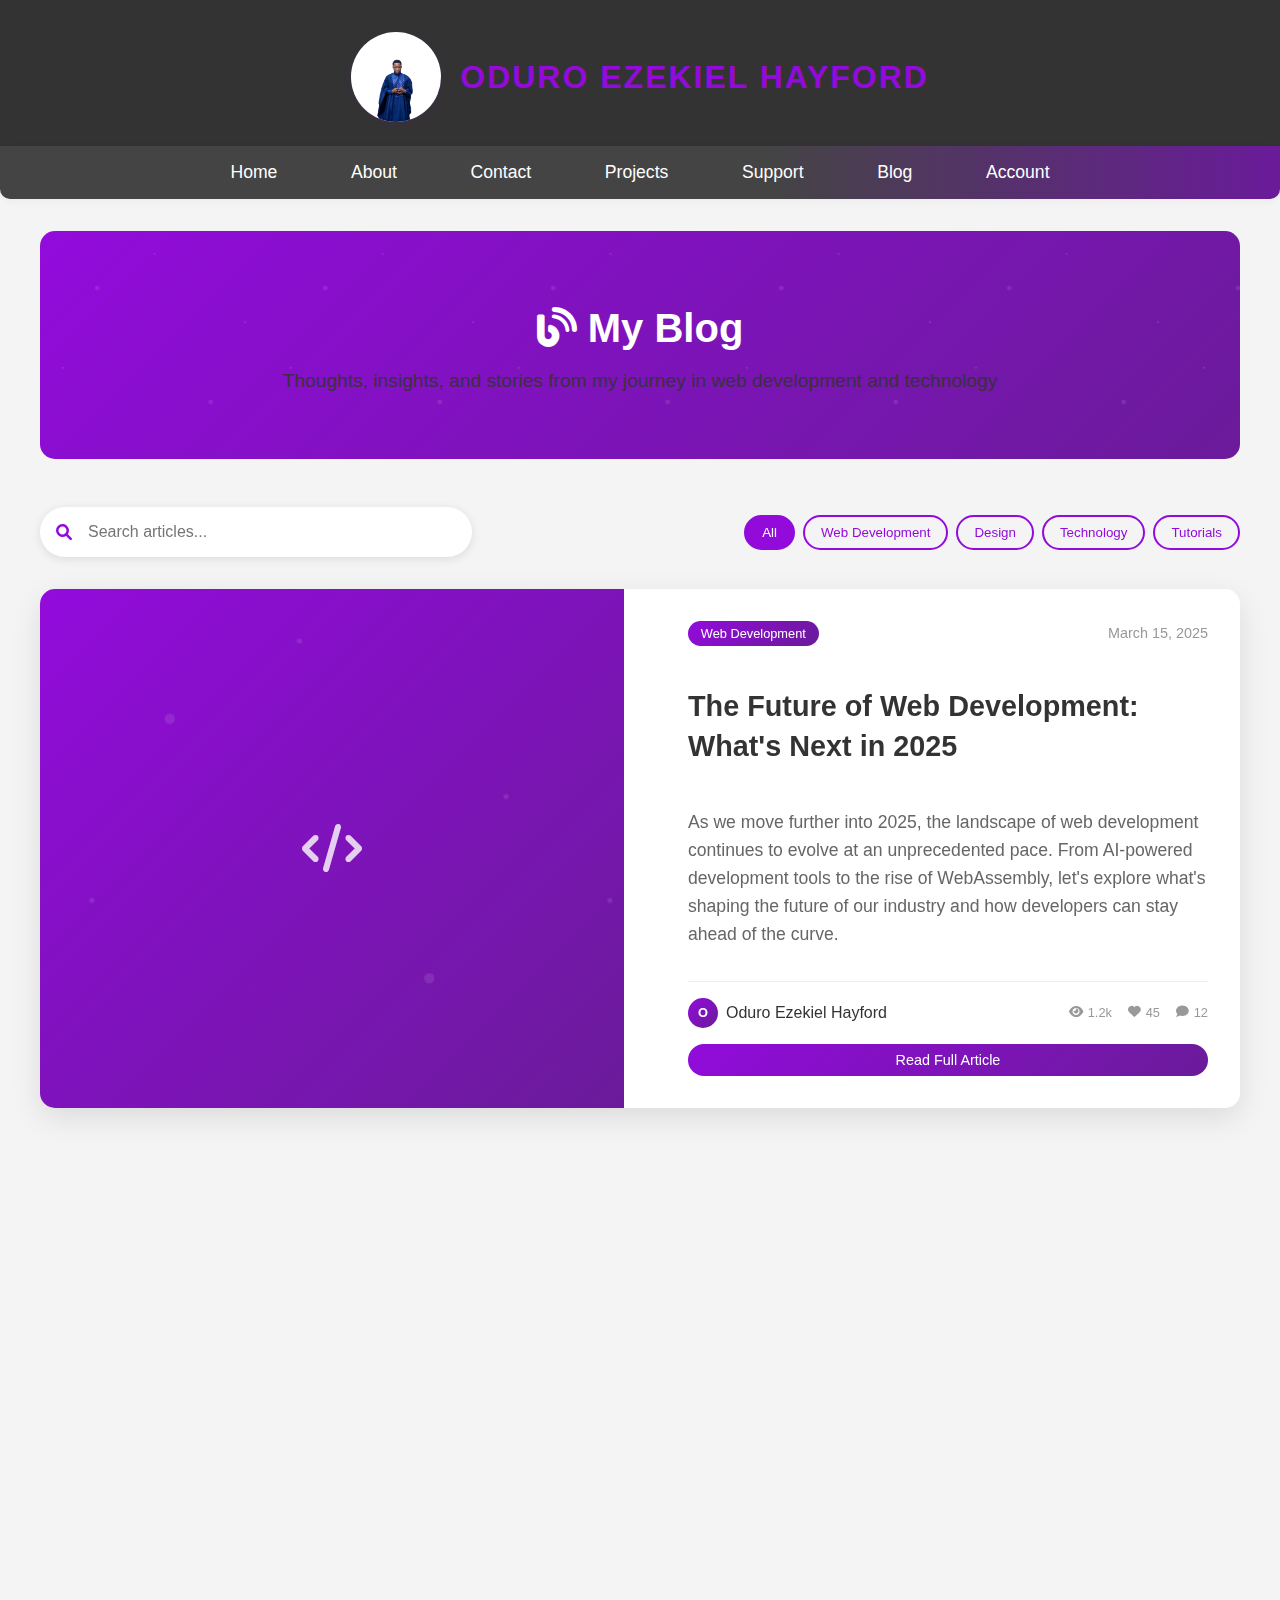
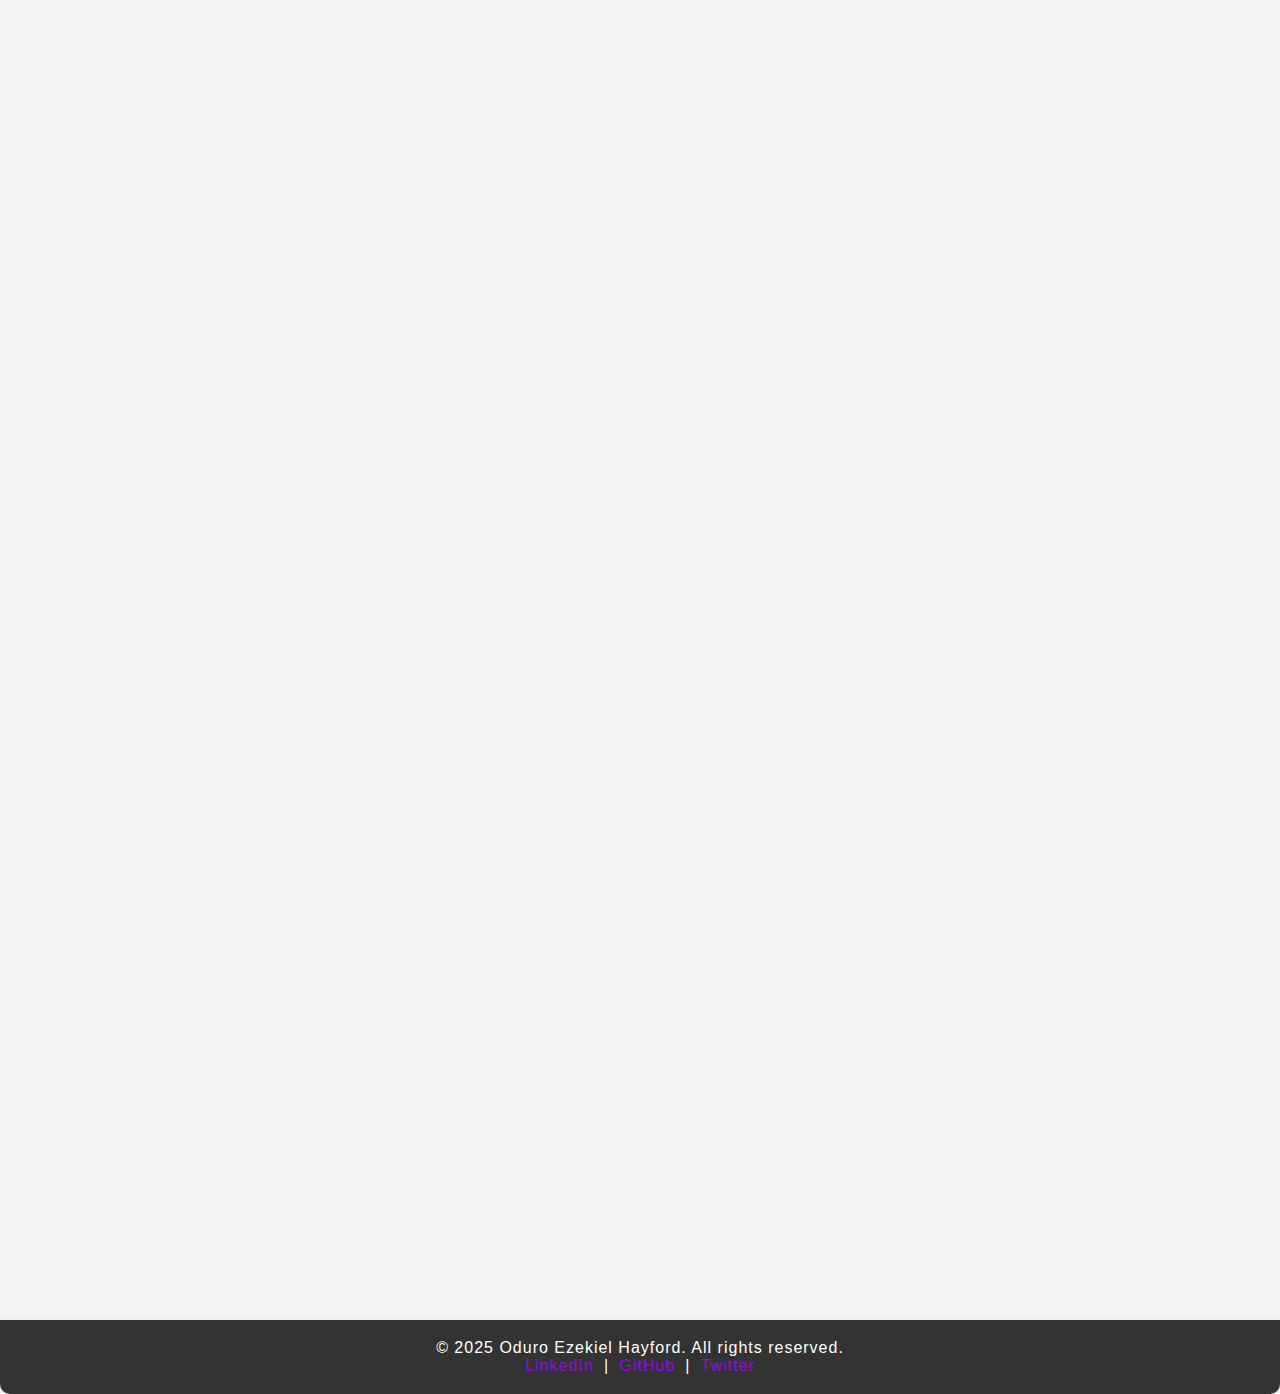
<file: blog.html>
<!DOCTYPE html>
<html lang="en">
<head>
    <meta charset="UTF-8">
    <title>I-T ADMINISTRATOR - Blog</title>
    <link rel="stylesheet" href="style.css">
    <link rel="stylesheet" href="https://unpkg.com/aos@2.3.4/dist/aos.css" />
    <link href="https://cdnjs.cloudflare.com/ajax/libs/font-awesome/6.0.0/css/all.min.css" rel="stylesheet">
    <style>
        .blog-container {
            max-width: 1200px;
            margin: 0 auto;
            padding: 2rem;
        }
        
        .blog-header {
            text-align: center;
            margin-bottom: 3rem;
            background: linear-gradient(135deg, #920bdb 0%, #6a1b9a 100%);
            color: white;
            padding: 3rem 2rem;
            border-radius: 15px;
            position: relative;
            overflow: hidden;
        }
        
        .blog-header::before {
            content: '';
            position: absolute;
            top: 0;
            left: 0;
            right: 0;
            bottom: 0;
            background: url('data:image/svg+xml,<svg xmlns="http://www.w3.org/2000/svg" viewBox="0 0 100 100"><defs><pattern id="grain" width="100" height="100" patternUnits="userSpaceOnUse"><circle cx="25" cy="25" r="1" fill="white" opacity="0.1"/><circle cx="75" cy="75" r="1" fill="white" opacity="0.1"/><circle cx="50" cy="10" r="0.5" fill="white" opacity="0.1"/><circle cx="10" cy="60" r="0.5" fill="white" opacity="0.1"/><circle cx="90" cy="40" r="0.5" fill="white" opacity="0.1"/></pattern></defs><rect width="100" height="100" fill="url(%23grain)"/></svg>');
        }
        
        .blog-header h1 {
            font-size: 2.5rem;
            margin-bottom: 1rem;
            position: relative;
            z-index: 1;
        }
        
        .blog-header p {
            font-size: 1.2rem;
            opacity: 0.9;
            position: relative;
            z-index: 1;
        }
        
        .blog-controls {
            display: flex;
            justify-content: space-between;
            align-items: center;
            margin-bottom: 2rem;
            flex-wrap: wrap;
            gap: 1rem;
        }
        
        .search-box {
            display: flex;
            align-items: center;
            background: white;
            border-radius: 25px;
            padding: 0.5rem 1rem;
            box-shadow: 0 2px 10px rgba(0,0,0,0.1);
            flex: 1;
            max-width: 400px;
        }
        
        .search-box input {
            border: none;
            outline: none;
            padding: 0.5rem;
            flex: 1;
            font-size: 1rem;
        }
        
        .search-box i {
            color: #920bdb;
            margin-right: 0.5rem;
        }
        
        .category-filter {
            display: flex;
            gap: 0.5rem;
            flex-wrap: wrap;
        }
        
        .category-btn {
            padding: 0.5rem 1rem;
            border: 2px solid #920bdb;
            background: transparent;
            color: #920bdb;
            border-radius: 20px;
            cursor: pointer;
            transition: all 0.3s;
            font-weight: 500;
        }
        
        .category-btn.active,
        .category-btn:hover {
            background: #920bdb;
            color: white;
        }
        
        .blog-grid {
            display: grid;
            grid-template-columns: repeat(auto-fit, minmax(350px, 1fr));
            gap: 2rem;
            margin-bottom: 3rem;
        }
        
        .blog-card {
            background: white;
            border-radius: 15px;
            overflow: hidden;
            box-shadow: 0 5px 20px rgba(0,0,0,0.1);
            transition: all 0.3s ease;
            position: relative;
        }
        
        .blog-card:hover {
            transform: translateY(-10px);
            box-shadow: 0 15px 40px rgba(146,11,219,0.2);
        }
        
        .blog-image {
            width: 100%;
            height: 200px;
            background: linear-gradient(135deg, #920bdb 0%, #6a1b9a 100%);
            position: relative;
            overflow: hidden;
        }
        
        .blog-image::before {
            content: '';
            position: absolute;
            top: 0;
            left: 0;
            right: 0;
            bottom: 0;
            background: url('data:image/svg+xml,<svg xmlns="http://www.w3.org/2000/svg" viewBox="0 0 100 100"><defs><pattern id="grain" width="100" height="100" patternUnits="userSpaceOnUse"><circle cx="25" cy="25" r="1" fill="white" opacity="0.1"/><circle cx="75" cy="75" r="1" fill="white" opacity="0.1"/><circle cx="50" cy="10" r="0.5" fill="white" opacity="0.1"/><circle cx="10" cy="60" r="0.5" fill="white" opacity="0.1"/><circle cx="90" cy="40" r="0.5" fill="white" opacity="0.1"/></pattern></defs><rect width="100" height="100" fill="url(%23grain)"/></svg>');
        }
        
        .blog-image i {
            position: absolute;
            top: 50%;
            left: 50%;
            transform: translate(-50%, -50%);
            font-size: 3rem;
            color: white;
            opacity: 0.8;
        }
        
        .blog-content {
            padding: 1.5rem;
        }
        
        .blog-meta {
            display: flex;
            justify-content: space-between;
            align-items: center;
            margin-bottom: 1rem;
            font-size: 0.9rem;
            color: #666;
        }
        
        .blog-category {
            background: linear-gradient(135deg, #920bdb 0%, #6a1b9a 100%);
            color: white;
            padding: 0.3rem 0.8rem;
            border-radius: 15px;
            font-size: 0.8rem;
            font-weight: 500;
        }
        
        .blog-date {
            color: #999;
        }
        
        .blog-title {
            font-size: 1.3rem;
            font-weight: bold;
            color: #333;
            margin-bottom: 1rem;
            line-height: 1.4;
        }
        
        .blog-excerpt {
            color: #666;
            line-height: 1.6;
            margin-bottom: 1.5rem;
        }
        
        .blog-footer {
            display: flex;
            justify-content: space-between;
            align-items: center;
            padding-top: 1rem;
            border-top: 1px solid #eee;
        }
        
        .blog-author {
            display: flex;
            align-items: center;
            gap: 0.5rem;
        }
        
        .author-avatar {
            width: 30px;
            height: 30px;
            border-radius: 50%;
            background: linear-gradient(135deg, #920bdb 0%, #6a1b9a 100%);
            display: flex;
            align-items: center;
            justify-content: center;
            color: white;
            font-weight: bold;
            font-size: 0.8rem;
        }
        
        .read-more-btn {
            background: linear-gradient(135deg, #920bdb 0%, #6a1b9a 100%);
            color: white;
            padding: 0.5rem 1rem;
            border-radius: 20px;
            text-decoration: none;
            font-weight: 500;
            transition: all 0.3s;
            font-size: 0.9rem;
        }
        
        .read-more-btn:hover {
            transform: translateY(-2px);
            box-shadow: 0 5px 15px rgba(146,11,219,0.3);
        }
        
        .blog-stats {
            display: flex;
            gap: 1rem;
            font-size: 0.8rem;
            color: #999;
        }
        
        .stat {
            display: flex;
            align-items: center;
            gap: 0.3rem;
        }
        
        .pagination {
            display: flex;
            justify-content: center;
            gap: 0.5rem;
            margin-top: 3rem;
        }
        
        .page-btn {
            padding: 0.8rem 1.2rem;
            border: 2px solid #920bdb;
            background: transparent;
            color: #920bdb;
            border-radius: 8px;
            cursor: pointer;
            transition: all 0.3s;
            font-weight: 500;
        }
        
        .page-btn.active,
        .page-btn:hover {
            background: #920bdb;
            color: white;
        }
        
        .featured-post {
            grid-column: 1 / -1;
            display: grid;
            grid-template-columns: 1fr 1fr;
            gap: 2rem;
            background: white;
            border-radius: 15px;
            overflow: hidden;
            box-shadow: 0 10px 30px rgba(0,0,0,0.1);
            margin-bottom: 3rem;
        }
        
        .featured-post .blog-image {
            height: 100%;
            min-height: 300px;
        }
        
        .featured-post .blog-content {
            padding: 2rem;
            display: flex;
            flex-direction: column;
            justify-content: center;
        }
        
        .featured-post .blog-title {
            font-size: 1.8rem;
            margin-bottom: 1.5rem;
        }
        
        .featured-post .blog-excerpt {
            font-size: 1.1rem;
            margin-bottom: 2rem;
        }
        
        .newsletter-signup {
            background: linear-gradient(135deg, #f8f6fc 0%, #fff 100%);
            border: 2px solid #e0e0e0;
            border-radius: 15px;
            padding: 2rem;
            text-align: center;
            margin: 3rem 0;
        }
        
        .newsletter-signup h3 {
            color: #6a1b9a;
            margin-bottom: 1rem;
        }
        
        .newsletter-form {
            display: flex;
            gap: 1rem;
            max-width: 500px;
            margin: 0 auto;
        }
        
        .newsletter-form input {
            flex: 1;
            padding: 0.8rem;
            border: 2px solid #e0e0e0;
            border-radius: 8px;
            font-size: 1rem;
        }
        
        .newsletter-form button {
            background: linear-gradient(135deg, #920bdb 0%, #6a1b9a 100%);
            color: white;
            border: none;
            padding: 0.8rem 1.5rem;
            border-radius: 8px;
            cursor: pointer;
            font-weight: 500;
            transition: all 0.3s;
        }
        
        .newsletter-form button:hover {
            transform: translateY(-2px);
            box-shadow: 0 5px 15px rgba(146,11,219,0.3);
        }
        
        @media (max-width: 768px) {
            .blog-grid {
                grid-template-columns: 1fr;
            }
            
            .featured-post {
                grid-template-columns: 1fr;
            }
            
            .blog-controls {
                flex-direction: column;
                align-items: stretch;
            }
            
            .search-box {
                max-width: none;
            }
            
            .newsletter-form {
                flex-direction: column;
            }
        }
    </style>
</head>
<body>
    <header>
        <div class="header-content">
            <img src="OW__32_-removebg-preview.png" alt="Profile Photo" class="school-logo">
            <h1>ODURO EZEKIEL HAYFORD</h1>
        </div>
    </header>
    
    <nav>
        <a href="index.html">Home</a>
        <a href="about.html">About</a>
        <a href="contact.html">Contact</a>
        <a href="projects.html">Projects</a>
        <a href="support.html">Support</a>
        <a href="blog.html">Blog</a>    
        <a href="account.html" id="account-link">Account</a>
        <span id="user-status" style="display: none; color: #ffe082; margin-left: 1rem; font-size: 0.9rem;">
            Welcome, <span id="user-name-display"></span>! 
            <a href="#" onclick="logout()" style="color: #ff6b6b; margin-left: 0.5rem; padding: 0.3rem 0.8rem; background: rgba(255,107,107,0.1); border-radius: 5px; text-decoration: none; transition: all 0.3s;">
                <i class="fas fa-sign-out-alt"></i> Logout
            </a>
        </span>
    </nav>
    
    <div class="blog-container">
        <div class="blog-header" data-aos="fade-up">
            <h1><i class="fas fa-blog"></i> My Blog</h1>
            <p>Thoughts, insights, and stories from my journey in web development and technology</p>
        </div>
        
        <div class="blog-controls" data-aos="fade-up">
            <div class="search-box">
                <i class="fas fa-search"></i>
                <input type="text" id="search-input" placeholder="Search articles...">
            </div>
            <div class="category-filter">
                <button class="category-btn active" data-category="all">All</button>
                <button class="category-btn" data-category="web-development">Web Development</button>
                <button class="category-btn" data-category="design">Design</button>
                <button class="category-btn" data-category="technology">Technology</button>
                <button class="category-btn" data-category="tutorials">Tutorials</button>
            </div>
        </div>
        
        <div class="blog-grid" id="blog-grid">
            <!-- Featured Post -->
            <article class="blog-card featured-post" data-category="web-development" data-aos="fade-up">
                <div class="blog-image">
                    <i class="fas fa-code"></i>
                </div>
                <div class="blog-content">
                    <div class="blog-meta">
                        <span class="blog-category">Web Development</span>
                        <span class="blog-date">March 15, 2025</span>
                    </div>
                    <h2 class="blog-title">The Future of Web Development: What's Next in 2025</h2>
                    <p class="blog-excerpt">
                        As we move further into 2025, the landscape of web development continues to evolve at an unprecedented pace. 
                        From AI-powered development tools to the rise of WebAssembly, let's explore what's shaping the future of our industry 
                        and how developers can stay ahead of the curve.
                    </p>
                    <div class="blog-footer">
                        <div class="blog-author">
                            <div class="author-avatar">O</div>
                            <span>Oduro Ezekiel Hayford</span>
                        </div>
                        <div class="blog-stats">
                            <span class="stat"><i class="fas fa-eye"></i> 1.2k</span>
                            <span class="stat"><i class="fas fa-heart"></i> 45</span>
                            <span class="stat"><i class="fas fa-comment"></i> 12</span>
                        </div>
                    </div>
                    <a href="#" class="read-more-btn" onclick="readPost(1)">Read Full Article</a>
                </div>
            </article>
            
            <!-- Regular Blog Posts -->
            <article class="blog-card" data-category="design" data-aos="fade-up" data-aos-delay="100">
                <div class="blog-image">
                    <i class="fas fa-palette"></i>
                </div>
                <div class="blog-content">
                    <div class="blog-meta">
                        <span class="blog-category">Design</span>
                        <span class="blog-date">March 12, 2025</span>
                    </div>
                    <h2 class="blog-title">UI/UX Design Trends That Will Dominate 2025</h2>
                    <p class="blog-excerpt">
                        From neumorphism to glassmorphism, design trends are constantly evolving. Discover the latest UI/UX trends 
                        that are making waves in 2025 and learn how to implement them in your projects.
                    </p>
                    <div class="blog-footer">
                        <div class="blog-author">
                            <div class="author-avatar">O</div>
                            <span>Oduro Ezekiel Hayford</span>
                        </div>
                        <div class="blog-stats">
                            <span class="stat"><i class="fas fa-eye"></i> 856</span>
                            <span class="stat"><i class="fas fa-heart"></i> 32</span>
                            <span class="stat"><i class="fas fa-comment"></i> 8</span>
                        </div>
                    </div>
                    <a href="#" class="read-more-btn" onclick="readPost(2)">Read More</a>
                </div>
            </article>
            
            <article class="blog-card" data-category="technology" data-aos="fade-up" data-aos-delay="200">
                <div class="blog-image">
                    <i class="fas fa-robot"></i>
                </div>
                <div class="blog-content">
                    <div class="blog-meta">
                        <span class="blog-category">Technology</span>
                        <span class="blog-date">March 10, 2025</span>
                    </div>
                    <h2 class="blog-title">How AI is Revolutionizing Web Development</h2>
                    <p class="blog-excerpt">
                        Artificial Intelligence is no longer just a buzzword. It's actively transforming how we build websites and applications. 
                        Explore the practical applications of AI in modern web development.
                    </p>
                    <div class="blog-footer">
                        <div class="blog-author">
                            <div class="author-avatar">O</div>
                            <span>Oduro Ezekiel Hayford</span>
                        </div>
                        <div class="blog-stats">
                            <span class="stat"><i class="fas fa-eye"></i> 1.5k</span>
                            <span class="stat"><i class="fas fa-heart"></i> 67</span>
                            <span class="stat"><i class="fas fa-comment"></i> 23</span>
                        </div>
                    </div>
                    <a href="#" class="read-more-btn" onclick="readPost(3)">Read More</a>
                </div>
            </article>
            
            <article class="blog-card" data-category="tutorials" data-aos="fade-up" data-aos-delay="300">
                <div class="blog-image">
                    <i class="fas fa-graduation-cap"></i>
                </div>
                <div class="blog-content">
                    <div class="blog-meta">
                        <span class="blog-category">Tutorials</span>
                        <span class="blog-date">March 8, 2025</span>
                    </div>
                    <h2 class="blog-title">Building a Modern Portfolio Website: Step-by-Step Guide</h2>
                    <p class="blog-excerpt">
                        Learn how to create a stunning portfolio website that showcases your skills and attracts potential clients. 
                        This comprehensive guide covers everything from design to deployment.
                    </p>
                    <div class="blog-footer">
                        <div class="blog-author">
                            <div class="author-avatar">O</div>
                            <span>Oduro Ezekiel Hayford</span>
                        </div>
                        <div class="blog-stats">
                            <span class="stat"><i class="fas fa-eye"></i> 2.1k</span>
                            <span class="stat"><i class="fas fa-heart"></i> 89</span>
                            <span class="stat"><i class="fas fa-comment"></i> 34</span>
                        </div>
                    </div>
                    <a href="#" class="read-more-btn" onclick="readPost(4)">Read More</a>
                </div>
            </article>
            
            <article class="blog-card" data-category="web-development" data-aos="fade-up" data-aos-delay="400">
                <div class="blog-image">
                    <i class="fas fa-mobile-alt"></i>
                </div>
                <div class="blog-content">
                    <div class="blog-meta">
                        <span class="blog-category">Web Development</span>
                        <span class="blog-date">March 5, 2025</span>
                    </div>
                    <h2 class="blog-title">Responsive Design Best Practices for 2025</h2>
                    <p class="blog-excerpt">
                        With new devices and screen sizes emerging constantly, responsive design has never been more important. 
                        Discover the latest best practices and techniques for creating truly responsive websites.
                    </p>
                    <div class="blog-footer">
                        <div class="blog-author">
                            <div class="author-avatar">O</div>
                            <span>Oduro Ezekiel Hayford</span>
                        </div>
                        <div class="blog-stats">
                            <span class="stat"><i class="fas fa-eye"></i> 987</span>
                            <span class="stat"><i class="fas fa-heart"></i> 41</span>
                            <span class="stat"><i class="fas fa-comment"></i> 15</span>
                        </div>
                    </div>
                    <a href="#" class="read-more-btn" onclick="readPost(5)">Read More</a>
                </div>
            </article>
            
            <article class="blog-card" data-category="design" data-aos="fade-up" data-aos-delay="500">
                <div class="blog-image">
                    <i class="fas fa-lightbulb"></i>
                </div>
                <div class="blog-content">
                    <div class="blog-meta">
                        <span class="blog-category">Design</span>
                        <span class="blog-date">March 3, 2025</span>
                    </div>
                    <h2 class="blog-title">Color Psychology in Web Design: Making the Right Choices</h2>
                    <p class="blog-excerpt">
                        Colors have a profound impact on user behavior and perception. Learn how to use color psychology 
                        effectively in your web designs to create better user experiences and achieve your goals.
                    </p>
                    <div class="blog-footer">
                        <div class="blog-author">
                            <div class="author-avatar">O</div>
                            <span>Oduro Ezekiel Hayford</span>
                        </div>
                        <div class="blog-stats">
                            <span class="stat"><i class="fas fa-eye"></i> 743</span>
                            <span class="stat"><i class="fas fa-heart"></i> 28</span>
                            <span class="stat"><i class="fas fa-comment"></i> 11</span>
                        </div>
                    </div>
                    <a href="#" class="read-more-btn" onclick="readPost(6)">Read More</a>
                </div>
            </article>
        </div>
        
        <div class="newsletter-signup" data-aos="fade-up">
            <h3><i class="fas fa-envelope"></i> Stay Updated!</h3>
            <p>Subscribe to my newsletter for the latest articles, tutorials, and insights delivered to your inbox.</p>
            <form class="newsletter-form" onsubmit="subscribeNewsletter(event)">
                <input type="email" placeholder="Enter your email address" required>
                <button type="submit">Subscribe</button>
            </form>
        </div>
        
        <div class="pagination" data-aos="fade-up">
            <button class="page-btn active">1</button>
            <button class="page-btn">2</button>
            <button class="page-btn">3</button>
            <button class="page-btn">Next <i class="fas fa-arrow-right"></i></button>
        </div>
    </div>
    
    <footer>
        &copy; 2025 Oduro Ezekiel Hayford. All rights reserved.<br>
        <a href="#" class="social-link">LinkedIn</a> |
        <a href="#" class="social-link">GitHub</a> |
        <a href="#" class="social-link">Twitter</a>
    </footer>
    
    <script src="https://unpkg.com/aos@2.3.4/dist/aos.js"></script>
    <script>AOS.init({ once: true, duration: 900 });</script>
    <script src="auth.js"></script>
    <script>
        // Blog functionality
        document.addEventListener('DOMContentLoaded', function() {
            initializeBlog();
        });
        
        function initializeBlog() {
            // Category filtering
            const categoryBtns = document.querySelectorAll('.category-btn');
            categoryBtns.forEach(btn => {
                btn.addEventListener('click', function() {
                    const category = this.getAttribute('data-category');
                    filterPosts(category);
                    
                    // Update active button
                    categoryBtns.forEach(b => b.classList.remove('active'));
                    this.classList.add('active');
                });
            });
            
            // Search functionality
            const searchInput = document.getElementById('search-input');
            searchInput.addEventListener('input', function() {
                searchPosts(this.value);
            });
            
            // Pagination
            const pageBtns = document.querySelectorAll('.page-btn');
            pageBtns.forEach(btn => {
                btn.addEventListener('click', function() {
                    pageBtns.forEach(b => b.classList.remove('active'));
                    this.classList.add('active');
                    // In a real app, this would load different pages
                });
            });
        }
        
        function filterPosts(category) {
            const posts = document.querySelectorAll('.blog-card');
            posts.forEach(post => {
                const postCategory = post.getAttribute('data-category');
                if (category === 'all' || postCategory === category) {
                    post.style.display = 'block';
                    post.style.animation = 'fadeInUp 0.5s ease-out';
                } else {
                    post.style.display = 'none';
                }
            });
        }
        
        function searchPosts(query) {
            const posts = document.querySelectorAll('.blog-card');
            const searchTerm = query.toLowerCase();
            
            posts.forEach(post => {
                const title = post.querySelector('.blog-title').textContent.toLowerCase();
                const excerpt = post.querySelector('.blog-excerpt').textContent.toLowerCase();
                const category = post.querySelector('.blog-category').textContent.toLowerCase();
                
                if (title.includes(searchTerm) || excerpt.includes(searchTerm) || category.includes(searchTerm)) {
                    post.style.display = 'block';
                    post.style.animation = 'fadeInUp 0.5s ease-out';
                } else {
                    post.style.display = 'none';
                }
            });
        }
        
        function readPost(postId) {
            // In a real application, this would navigate to the full blog post
            alert(`Reading blog post ${postId}. In a real application, this would open the full article page.`);
        }
        
        function subscribeNewsletter(event) {
            event.preventDefault();
            const email = event.target.querySelector('input[type="email"]').value;
            
            // Simulate newsletter subscription
            alert(`Thank you for subscribing with ${email}! You'll receive updates about new blog posts and tutorials.`);
            event.target.reset();
        }
        
        // Add some interactive features
        function likePost(postId) {
            const likeBtn = document.querySelector(`[data-post="${postId}"] .fa-heart`);
            likeBtn.style.color = '#dc3545';
            likeBtn.style.animation = 'pulse 0.5s ease-out';
        }
        
        // Add CSS animation for pulse effect
        const style = document.createElement('style');
        style.textContent = `
            @keyframes pulse {
                0% { transform: scale(1); }
                50% { transform: scale(1.2); }
                100% { transform: scale(1); }
            }
            
            @keyframes fadeInUp {
                from {
                    opacity: 0;
                    transform: translateY(20px);
                }
                to {
                    opacity: 1;
                    transform: translateY(0);
                }
            }
        `;
        document.head.appendChild(style);
    </script>
</body>
</html>
</file>
<file: style.css>
/* style.css */
:root {
    --bg-main: #f4f4f4;
    --bg-card: #fff;
    --text-main: #333;
    --accent: #6a1b9a;
    --accent2: #3949ab;
    --shadow: 0 2px 12px rgba(146,11,219,0.08);
}
body {
    margin: 0;
    font-family: Arial, sans-serif;
    background-color: var(--bg-main);
    color: var(--text-main);
    transition: background 0.3s, color 0.3s;
}

header {
    background-color: #333333;
    color: #920bdb;
    padding: 2rem 0 1rem 0;
    text-align: center;
    box-shadow: 0 2px 8px rgba(0,0,0,0.08);
    letter-spacing: 2px;
}

nav {
    background: linear-gradient(90deg, #444 60%, #6a1b9a 100%);
    display: flex;
    justify-content: center;
    padding: 0.7rem 0;
    border-radius: 0 0 10px 10px;
    box-shadow: 0 2px 8px rgba(0,0,0,0.04);
}

nav a {
    position: relative;
    color: #fff;
    text-decoration: none;
    margin: 0 1.5rem;
    font-weight: 500;
    font-size: 1.1rem;
    padding: 0.3rem 0.8rem;
    border-radius: 5px;
    transition: color 0.3s;
}

nav a::after {
    content: '';
    position: absolute;
    width: 100%;
    transform: scaleX(0);
    height: 2px;
    bottom: -4px;
    left: 0;
    background-color: #ffe082;
    transform-origin: bottom right;
    transition: transform 0.3s ease-out;
}

nav a:hover::after {
    transform: scaleX(1);
    transform-origin: bottom left;
}

.container {
    padding: 2.5rem;
    max-width: 900px;
    margin: 2rem auto;
    background-color: #fff;
    box-shadow: 0 0 18px rgba(0,0,0,0.08);
    border-radius: 15px;
}

.banner-image {
    width: 100%;
    height: auto;
    border-radius: 10px;
    margin-bottom: 1.5rem;
}

.container form {
    background: #f4f0fa;
    border-radius: 10px;
    padding: 2rem 1.5rem;
    box-shadow: 0 2px 10px rgba(146,11,219,0.06);
    margin-bottom: 1.5rem;
}

.container form label {
    font-weight: 500;
    color: #6a1b9a;
    margin-bottom: 0.3rem;
    display: block;
}

.container form input,
.container form textarea {
    margin-bottom: 1.2rem;
}

.container form button[type="submit"] {
    margin-top: 0.5rem;
}

input[type="text"],
input[type="email"],
input[type="tel"],
textarea {
    padding: 0.7rem;
    border: 1px solid #ccc;
    border-radius: 7px;
    font-size: 1rem;
    transition: border 0.2s;
}

input[type="text"]:focus,
input[type="email"]:focus,
input[type="tel"]:focus,
textarea:focus {
    border: 1.5px solid #920bdb;
    outline: none;
}

button[type="submit"] {
    background: linear-gradient(90deg, #920bdb 60%, #6a1b9a 100%);
    color: #fff;
    border: none;
    padding: 0.8rem 2rem;
    border-radius: 7px;
    font-size: 1.1rem;
    font-weight: bold;
    cursor: pointer;
    box-shadow: 0 2px 8px rgba(146,11,219,0.10);
    transition: background 0.2s, box-shadow 0.2s;
}

button[type="submit"]:hover {
    background: #6a1b9a;
    box-shadow: 0 4px 16px rgba(146,11,219,0.18);
}

footer {
    background-color: #333;
    color: #fff;
    text-align: center;
    padding: 1.2rem;
    margin-top: 2.5rem;
    border-radius: 0 0 10px 10px;
    font-size: 1rem;
    letter-spacing: 1px;
    box-shadow: 0 -2px 8px rgba(0,0,0,0.04);
}

h2 {
    color: #6a1b9a;
    margin-bottom: 1rem;
}

p, label {
    color: #333;
    font-size: 1.05rem;
}

.social-link {
    color: #920bdb;
    text-decoration: none;
    font-weight: 500;
    margin: 0 0.3rem;
    transition: color 0.2s;
}

.social-link:hover {
    color: #6a1b9a;
    text-decoration: underline;
}

.school-video {
    margin-top: 2rem;
    text-align: center;
}
.school-video video {
    border-radius: 12px;
    box-shadow: 0 4px 24px rgba(0,0,0,0.12);
    max-width: 100%;
    width: 100%;
    max-width: 700px;
    height: auto;
    display: block;
    margin: 0 auto;
}

.school-info {
    margin-top: 2.5rem;
    background: #f8f6fc;
    border-radius: 12px;
    padding: 2rem;
    box-shadow: 0 2px 12px rgba(146,11,219,0.04);
}
.school-info h2 {
    color: #6a1b9a;
    margin-bottom: 1rem;
}
.quick-facts {
    margin: 1.5rem 0;
}
.quick-facts h3 {
    color: #920bdb;
    margin-bottom: 0.5rem;
}
.quick-facts ul {
    list-style: disc inside;
    padding-left: 1rem;
}
.mission-vision h3 {
    color: #920bdb;
    margin-top: 1.2rem;
    margin-bottom: 0.3rem;
}
.cta {
    margin-top: 2rem;
    text-align: center;
}
.cta-btn {
    background: linear-gradient(90deg, #920bdb 60%, #6a1b9a 100%);
    color: #fff;
    padding: 0.8rem 2.2rem;
    border-radius: 8px;
    font-size: 1.1rem;
    font-weight: bold;
    text-decoration: none;
    box-shadow: 0 2px 8px rgba(146,11,219,0.10);
    transition: background 0.2s, box-shadow 0.2s;
    display: inline-block;
}
.cta-btn:hover {
    background: #6a1b9a;
    box-shadow: 0 4px 16px rgba(146,11,219,0.18);
}

.about-details {
    margin-top: 2rem;
    background: #f4f0fa;
    border-radius: 10px;
    padding: 1.5rem 2rem;
    box-shadow: 0 2px 10px rgba(146,11,219,0.04);
}
.about-details h3 {
    color: #6a1b9a;
    margin-top: 1.2rem;
    margin-bottom: 0.5rem;
}
.about-details ul {
    list-style: disc inside;
    margin-bottom: 1rem;
    padding-left: 1rem;
}

.contact-details {
    margin-bottom: 2rem;
    background: #f8f6fc;
    border-radius: 10px;
    padding: 1.2rem 1.5rem;
    box-shadow: 0 2px 10px rgba(146,11,219,0.04);
}
.contact-details ul {
    list-style: disc inside;
    margin-bottom: 0.5rem;
    padding-left: 1rem;
}
.contact-details a {
    color: #920bdb;
    text-decoration: underline;
}

.header-content {
    display: flex;
    align-items: center;
    justify-content: center;
    gap: 1.2rem;
    padding-bottom: 0.5rem;
}
.school-logo {
    width: 90px;
    height: 90px;
    object-fit: contain;
    border-radius: 50%;
    background: #fff;
    box-shadow: 0 2px 8px rgba(146,11,219,0.10);
}
.hero-section {
    position: relative;
    overflow: hidden;
    color: #fff;
    padding: 4rem 0 3rem 0;
    text-align: center;
    margin-bottom: 2rem;
}
.hero-video {
    position: absolute;
    top: 50%;
    left: 50%;
    width: 100%;
    height: 100%;
    object-fit: cover;
    transform: translate(-50%, -50%);
    z-index: -1;
}
.hero-content {
    position: relative;
    z-index: 1;
    background: rgba(0,0,0,0.5);
    border-radius: 12px;
    padding: 2rem 1.5rem;
    box-shadow: 0 4px 24px rgba(0,0,0,0.10);
    max-width: 700px;
    margin: 0 auto;
}
.hero-content h2 {
    font-size: 2.5rem;
    margin-bottom: 1rem;
    color: #ffe082;
}
.hero-content p {
    font-size: 1.2rem;
    margin-bottom: 2rem;
}
.hero-content .cta-btn {
    font-size: 1.15rem;
    padding: 0.9rem 2.5rem;
}

.about-me {
    margin-top: 2.5rem;
    background: #f8f6fc;
    border-radius: 12px;
    padding: 2rem;
    box-shadow: 0 2px 12px rgba(146,11,219,0.04);
}
.about-me h2 {
    color: #6a1b9a;
    margin-bottom: 1rem;
}
.skills-list {
    display: flex;
    flex-wrap: wrap;
    gap: 1rem;
    margin-top: 1rem;
    padding-left: 0;
    list-style: none;
}
.skills-list li {
    background: #e1bee7;
    color: #4a148c;
    padding: 0.5rem 1.2rem;
    border-radius: 20px;
    font-weight: 500;
    font-size: 1rem;
}
.projects-gallery {
    margin-top: 2.5rem;
}
.projects-gallery h2 {
    color: #6a1b9a;
    margin-bottom: 1.2rem;
}
.projects-grid {
    display: flex;
    flex-wrap: wrap;
    gap: 2rem;
    justify-content: center;
}
.project-card {
    background: #fff;
    border-radius: 12px;
    box-shadow: 0 2px 12px rgba(146,11,219,0.08);
    padding: 1.2rem;
    width: 270px;
    text-align: center;
    transition: transform 0.2s, box-shadow 0.2s;
}
.project-card:hover {
    transform: translateY(-8px) scale(1.03);
    box-shadow: 0 8px 24px rgba(106,27,154,0.15);
}
.project-card img {
    width: 100%;
    height: 140px;
    object-fit: cover;
    border-radius: 8px;
    margin-bottom: 1rem;
}

.about-container {
    display: flex;
    flex-direction: column;
    align-items: center;
    gap: 2.5rem;
}
.profile-card {
    display: flex;
    align-items: center;
    gap: 1.5rem;
    background: #fff;
    border-radius: 14px;
    box-shadow: 0 2px 12px rgba(146,11,219,0.08);
    padding: 2rem 2.5rem;
    margin-bottom: 1rem;
    width: 100%;
    max-width: 600px;
    animation: fadeIn 1s;
}
.about-profile-img {
    width: 110px;
    height: 110px;
    border-radius: 50%;
    object-fit: cover;
    border: 4px solid #e1bee7;
    background: #fff;
    box-shadow: 0 2px 8px rgba(146,11,219,0.10);
    transition: box-shadow 0.3s, transform 0.3s;
}
.about-profile-img:hover {
    box-shadow: 0 6px 24px rgba(106,27,154,0.18);
    transform: scale(1.05);
}
.profile-title {
    color: #6a1b9a;
    font-size: 1.2rem;
    margin-top: 0.5rem;
    font-weight: 500;
}
.about-sections {
    display: flex;
    flex-wrap: wrap;
    gap: 2rem;
    justify-content: center;
    width: 100%;
    max-width: 900px;
}
.about-card {
    background: #f8f6fc;
    border-radius: 12px;
    box-shadow: 0 2px 10px rgba(146,11,219,0.04);
    padding: 1.5rem 2rem;
    min-width: 250px;
    flex: 1 1 250px;
    max-width: 300px;
    text-align: center;
    transition: transform 0.2s, box-shadow 0.2s;
    animation: fadeInUp 1s;
}
.about-card:hover {
    transform: translateY(-8px) scale(1.03);
    box-shadow: 0 8px 24px rgba(106,27,154,0.15);
}
.about-icon {
    font-size: 2.2rem;
    display: block;
    margin-bottom: 0.5rem;
}
@media (max-width: 900px) {
    .about-sections {
        flex-direction: column;
        align-items: center;
    }
}
@keyframes fadeIn {
    from { opacity: 0; transform: translateY(-20px); }
    to { opacity: 1; transform: translateY(0); }
}
@keyframes fadeInUp {
    from { opacity: 0; transform: translateY(40px); }
    to { opacity: 1; transform: translateY(0); }
}

.about-card-edu { border-top: 5px solid #6a1b9a; }
.about-card-exp { border-top: 5px solid #3949ab; }
.about-card-skills { border-top: 5px solid #00897b; }
.about-card-hobbies { border-top: 5px solid #fbc02d; }
.about-card-testimonials { border-top: 5px solid #d84315; }
.cv-btn {
    display: inline-block;
    margin-top: 1rem;
    background: linear-gradient(90deg, #6a1b9a 60%, #920bdb 100%);
    color: #fff;
    padding: 0.7rem 2rem;
    border-radius: 8px;
    font-size: 1rem;
    font-weight: 600;
    text-decoration: none;
    box-shadow: 0 2px 8px rgba(106,27,154,0.10);
    transition: background 0.2s, box-shadow 0.2s, color 0.2s, transform 0.2s;
}
.cv-btn:hover {
    background: #3949ab;
    box-shadow: 0 4px 16px rgba(106,27,154,0.18);
}
.about-card blockquote {
    font-style: italic;
    color: #444;
    background: #fffde7;
    border-left: 4px solid #fbc02d;
    margin: 1rem 0 0.5rem 0;
    padding: 0.7rem 1rem;
    border-radius: 7px;
}
.testimonial-author {
    display: block;
    color: #6a1b9a;
    font-size: 0.98rem;
    margin-top: 0.3rem;
    font-weight: 500;
}
.about-sections { margin-bottom: 2rem; }

.life-story-card {
    background: #fff;
    border-radius: 14px;
    box-shadow: 0 2px 12px rgba(106,27,154,0.08);
    padding: 2.2rem 2rem 2rem 2rem;
    margin-bottom: 2.5rem;
    max-width: 950px;
    width: 100%;
    animation: fadeIn 1.2s;
}
.life-story-card h3 {
    color: #3949ab;
    margin-bottom: 1.2rem;
    text-align: center;
    font-size: 1.5rem;
}
.life-story-content {
    display: flex;
    flex-wrap: wrap;
    gap: 2.5rem;
    align-items: flex-start;
    justify-content: space-between;
}
.life-story-text {
    flex: 2 1 320px;
    font-size: 1.08rem;
    color: #333;
    line-height: 1.7;
}
.life-story-photos {
    flex: 1 1 220px;
    display: flex;
    flex-direction: column;
    gap: 1.2rem;
    align-items: center;
}
.life-story-photos figure {
    margin: 0;
    text-align: center;
}
.life-story-photos img {
    width: 120px;
    height: 120px;
    object-fit: cover;
    border-radius: 10px;
    box-shadow: 0 2px 8px rgba(146,11,219,0.10);
    margin-bottom: 0.3rem;
    transition: box-shadow 0.3s, transform 0.3s;
}
.life-story-photos img:hover {
    box-shadow: 0 6px 24px rgba(106,27,154,0.18);
    transform: scale(1.05);
}
.life-story-photos figcaption {
    font-size: 0.98rem;
    color: #6a1b9a;
}
@media (max-width: 900px) {
    .life-story-content {
        flex-direction: column;
        gap: 1.5rem;
    }
    .life-story-photos {
        flex-direction: row;
        justify-content: center;
    }
    .life-story-photos img {
        width: 90px;
        height: 90px;
    }
}

.biography-with-photo {
    display: flex;
    align-items: flex-start;
    gap: 2rem;
    background: #f8f6fc;
    border-radius: 14px;
    box-shadow: 0 2px 10px rgba(146,11,219,0.06);
    padding: 2rem 2rem 1.5rem 2rem;
    margin-bottom: 2.5rem;
    max-width: 900px;
    width: 100%;
    animation: fadeIn 1.1s;
}
.biography-photo {
    width: 140px;
    height: 140px;
    border-radius: 50%;
    object-fit: cover;
    border: 4px solid #6a1b9a;
    background: #fff;
    box-shadow: 0 2px 8px rgba(146,11,219,0.10);
    transition: box-shadow 0.3s, transform 0.3s;
}
.biography-photo:hover {
    box-shadow: 0 6px 24px rgba(106,27,154,0.18);
    transform: scale(1.05);
}
.biography-text {
    flex: 1 1 300px;
}
.timeline-card {
    background: #fff;
    border-radius: 14px;
    box-shadow: 0 2px 12px rgba(106,27,154,0.08);
    padding: 2rem 2rem 1.5rem 2rem;
    margin-bottom: 2.5rem;
    max-width: 900px;
    width: 100%;
    animation: fadeInUp 1.1s;
}
.timeline-card h3 {
    color: #3949ab;
    margin-bottom: 1.2rem;
    text-align: center;
    font-size: 1.4rem;
}
.timeline-list {
    list-style: none;
    padding: 0;
    margin: 0;
}
.timeline-list li {
    display: flex;
    align-items: center;
    gap: 0.7rem;
    font-size: 1.08rem;
    color: #333;
    margin-bottom: 1rem;
    background: #f4f0fa;
    border-radius: 8px;
    padding: 0.7rem 1rem;
    box-shadow: 0 1px 4px rgba(146,11,219,0.04);
}
.timeline-icon {
    font-size: 1.4rem;
    margin-right: 0.3rem;
}
@media (max-width: 900px) {
    .biography-with-photo {
        flex-direction: column;
        align-items: center;
        text-align: center;
    }
    .biography-photo {
        width: 100px;
        height: 100px;
    }
}

.life-story-featured-img {
    width: 100%;
    max-width: 320px;
    height: auto;
    display: block;
    margin: 0 auto 1.2rem auto;
    border-radius: 12px;
    box-shadow: 0 2px 10px rgba(146,11,219,0.10);
    transition: box-shadow 0.3s, transform 0.3s;
}
.life-story-featured-img:hover {
    box-shadow: 0 6px 24px rgba(106,27,154,0.18);
    transform: scale(1.05);
}

.social-icons-row {
    display: flex;
    justify-content: center;
    gap: 1.5rem;
    margin: 1.5rem 0 2.5rem 0;
}
.social-icon {
    font-size: 2rem;
    color: #6a1b9a;
    background: #f4f0fa;
    border-radius: 50%;
    padding: 0.5rem;
    transition: color 0.2s, background 0.2s, transform 0.2s;
    box-shadow: 0 2px 8px rgba(146,11,219,0.08);
    display: flex;
    align-items: center;
    justify-content: center;
    text-decoration: none;
}
.social-icon:hover {
    color: #fff;
    background: #3949ab;
    transform: scale(1.12);
}

.skills-progress {
    margin-top: 1.2rem;
    display: flex;
    flex-direction: column;
    gap: 1.1rem;
}
.progress-item {
    display: flex;
    align-items: center;
    gap: 1rem;
}
.progress-item span {
    min-width: 90px;
    font-weight: 500;
    color: #6a1b9a;
}
.progress-bar {
    flex: 1 1 120px;
    height: 16px;
    background: #e1bee7;
    border-radius: 8px;
    overflow: hidden;
    margin: 0 0.5rem;
    box-shadow: 0 1px 4px rgba(146,11,219,0.04);
}
.progress-fill {
    height: 100%;
    border-radius: 8px;
    background: linear-gradient(90deg, #6a1b9a 60%, #920bdb 100%);
    width: 0;
    animation: fillBar 1.5s forwards;
}
.progress-percent {
    min-width: 38px;
    color: #3949ab;
    font-weight: 600;
    font-size: 1rem;
}
.progress-fill.html5 { width: 90%; animation-delay: 0.2s; }
.progress-fill.css3 { width: 85%; animation-delay: 0.4s; }
.progress-fill.js { width: 80%; animation-delay: 0.6s; }
.progress-fill.react { width: 75%; animation-delay: 0.8s; }
.progress-fill.uiux { width: 70%; animation-delay: 1s; }
@keyframes fillBar {
    from { width: 0; }
    to { width: var(--final-width, 100%); }
}

.mini-blog {
    margin-top: 2.5rem;
    padding: 2rem;
    background: #f8f6fc;
    border-radius: 12px;
}
.mini-blog h2 {
    color: #6a1b9a;
    margin-bottom: 1.5rem;
    text-align: center;
}
.blog-posts-grid {
    display: flex;
    flex-wrap: wrap;
    gap: 2rem;
    justify-content: center;
}
.blog-post-card {
    background: #fff;
    border-radius: 12px;
    box-shadow: 0 2px 12px rgba(146,11,219,0.08);
    padding: 1.5rem;
    width: 270px;
    display: flex;
    flex-direction: column;
    justify-content: space-between;
    transition: transform 0.2s, box-shadow 0.2s;
}
.blog-post-card:hover {
    transform: translateY(-8px) scale(1.03);
    box-shadow: 0 8px 24px rgba(106,27,154,0.15);
}
.blog-post-card h3 {
    color: #3949ab;
    margin-bottom: 0.7rem;
}
.read-more-btn {
    display: inline-block;
    margin-top: 1rem;
    background: #6a1b9a;
    color: #fff;
    padding: 0.6rem 1.2rem;
    border-radius: 8px;
    text-decoration: none;
    font-weight: 500;
    text-align: center;
    transition: background 0.2s, color 0.2s, transform 0.2s;
}
.read-more-btn:hover {
    background: #3949ab;
}

.downloads-card {
    background: #fff;
    border-radius: 14px;
    box-shadow: 0 2px 10px rgba(146,11,219,0.06);
    padding: 2rem 2rem 1.5rem 2rem;
    margin-bottom: 2.5rem;
    max-width: 900px;
    width: 100%;
    animation: fadeIn 1.1s;
}
.downloads-card h3 {
    color: #3949ab;
    margin-bottom: 1.2rem;
    text-align: center;
    font-size: 1.3rem;
}
.downloads-list {
    display: flex;
    flex-wrap: wrap;
    gap: 1.2rem;
    justify-content: center;
}
.download-btn {
    background: linear-gradient(90deg, #6a1b9a 60%, #920bdb 100%);
    color: #fff;
    padding: 0.8rem 2rem;
    border-radius: 8px;
    font-size: 1rem;
    font-weight: 600;
    text-decoration: none;
    box-shadow: 0 2px 8px rgba(106,27,154,0.10);
    transition: background 0.2s, box-shadow 0.2s, color 0.2s, transform 0.2s;
    display: inline-block;
}
.download-btn:hover {
    background: #3949ab;
    box-shadow: 0 4px 16px rgba(106,27,154,0.18);
}

.video-intro-card {
    background: #fff;
    border-radius: 14px;
    box-shadow: 0 2px 10px rgba(146,11,219,0.06);
    padding: 2rem 2rem 1.5rem 2rem;
    margin-bottom: 2.5rem;
    max-width: 900px;
    width: 100%;
    text-align: center;
    animation: fadeIn 1.1s;
}
.video-intro-card h3 {
    color: #3949ab;
    margin-bottom: 1.2rem;
    font-size: 1.3rem;
}
.video-intro {
    width: 100%;
    max-width: 480px;
    border-radius: 12px;
    box-shadow: 0 2px 10px rgba(106,27,154,0.10);
    margin: 0 auto;
    display: block;
}

.theme-toggle {
    position: fixed;
    top: 1.2rem;
    right: 1.2rem;
    z-index: 1000;
    background: var(--bg-card);
    color: var(--accent2);
    border: none;
    border-radius: 50%;
    width: 44px;
    height: 44px;
    font-size: 1.5rem;
    box-shadow: var(--shadow);
    cursor: pointer;
    display: flex;
    align-items: center;
    justify-content: center;
    transition: background 0.2s, color 0.2s, box-shadow 0.2s;
}
.theme-toggle:hover {
    background: var(--accent2);
    color: #fff;
}
body.dark-mode {
    --bg-main: #181828;
    --bg-card: #23233a;
    --text-main: #f4f4f4;
    --accent: #ffe082;
    --accent2: #ffe082;
    --shadow: 0 2px 12px rgba(255,224,130,0.08);
}

.svg-divider {
    width: 100%;
    line-height: 0;
    position: relative;
    margin-bottom: -2px;
}
.svg-divider svg {
    display: block;
    width: 100%;
    height: 60px;
}
@media (max-width: 600px) {
    .svg-divider svg {
        height: 32px;
    }
}

.cta-btn:hover, .download-btn:hover, .read-more-btn:hover, .cv-btn:hover {
    transform: translateY(-3px);
    box-shadow: 0 6px 18px rgba(106,27,154,0.2);
}

.flip-card {
    perspective: 1200px;
}
.flip-card-inner {
    position: relative;
    width: 100%;
    height: 100%;
    transition: transform 0.7s cubic-bezier(.4,2,.6,1);
    transform-style: preserve-3d;
}
.flip-card:hover .flip-card-inner {
    transform: rotateY(180deg);
}
.flip-card-front, .flip-card-back {
    position: absolute;
    width: 100%;
    height: 100%;
    backface-visibility: hidden;
    border-radius: 12px;
    top: 0;
    left: 0;
    background: #fff;
    box-shadow: 0 2px 12px rgba(146,11,219,0.08);
    display: flex;
    flex-direction: column;
    align-items: center;
    justify-content: center;
    padding: 1.2rem;
}
.flip-card-front {
    z-index: 2;
}
.flip-card-back {
    transform: rotateY(180deg);
    z-index: 1;
}

.parallax-section {
    background: linear-gradient(rgba(106,27,154,0.7), rgba(68,68,68,0.7)), url('images/parallax-bg.jpg') center/cover no-repeat fixed;
    padding: 5rem 0;
    text-align: center;
    color: #fff;
    margin: 3rem 0;
}
.parallax-content h2 {
    font-size: 2.2rem;
    margin-bottom: 1.5rem;
    color: #ffe082;
}

.timeline-event {
    background: #f4f0fa;
    border-radius: 8px;
    margin-bottom: 1rem;
    box-shadow: 0 1px 4px rgba(146,11,219,0.04);
}
.timeline-header {
    display: flex;
    align-items: center;
    gap: 0.7rem;
    font-size: 1.08rem;
    color: #333;
    padding: 0.8rem 1rem;
    cursor: pointer;
    transition: background 0.2s;
}
.timeline-header:hover {
    background: #e1bee7;
}
.timeline-details {
    max-height: 0;
    overflow: hidden;
    transition: max-height 0.5s ease-out, padding 0.5s ease-out;
    padding: 0 1.5rem;
    border-top: 1px solid transparent;
}
.timeline-event.active .timeline-details {
    max-height: 500px;
    padding: 1.5rem;
    border-top: 1px solid #d1c4e9;
}
.timeline-details img {
    width: 100%;
    max-width: 250px;
    border-radius: 8px;
    margin-top: 1rem;
    display: block;
}

.testimonial-carousel {
    position: relative;
    height: 150px;
    margin-top: 1rem;
}
.testimonial-slide {
    position: absolute;
    width: 100%;
    opacity: 0;
    transition: opacity 0.6s ease-in-out;
}
.testimonial-slide.active {
    opacity: 1;
}
.carousel-controls {
    text-align: center;
    margin-top: 1.5rem;
}
.prev-btn, .next-btn {
    background: #e1bee7;
    color: #6a1b9a;
    border: none;
    border-radius: 50%;
    width: 38px;
    height: 38px;
    font-size: 1.8rem;
    cursor: pointer;
    transition: background 0.2s, color 0.2s;
    margin: 0 0.5rem;
}
.prev-btn:hover, .next-btn:hover {
    background: #6a1b9a;
    color: #fff;
}
</file>
